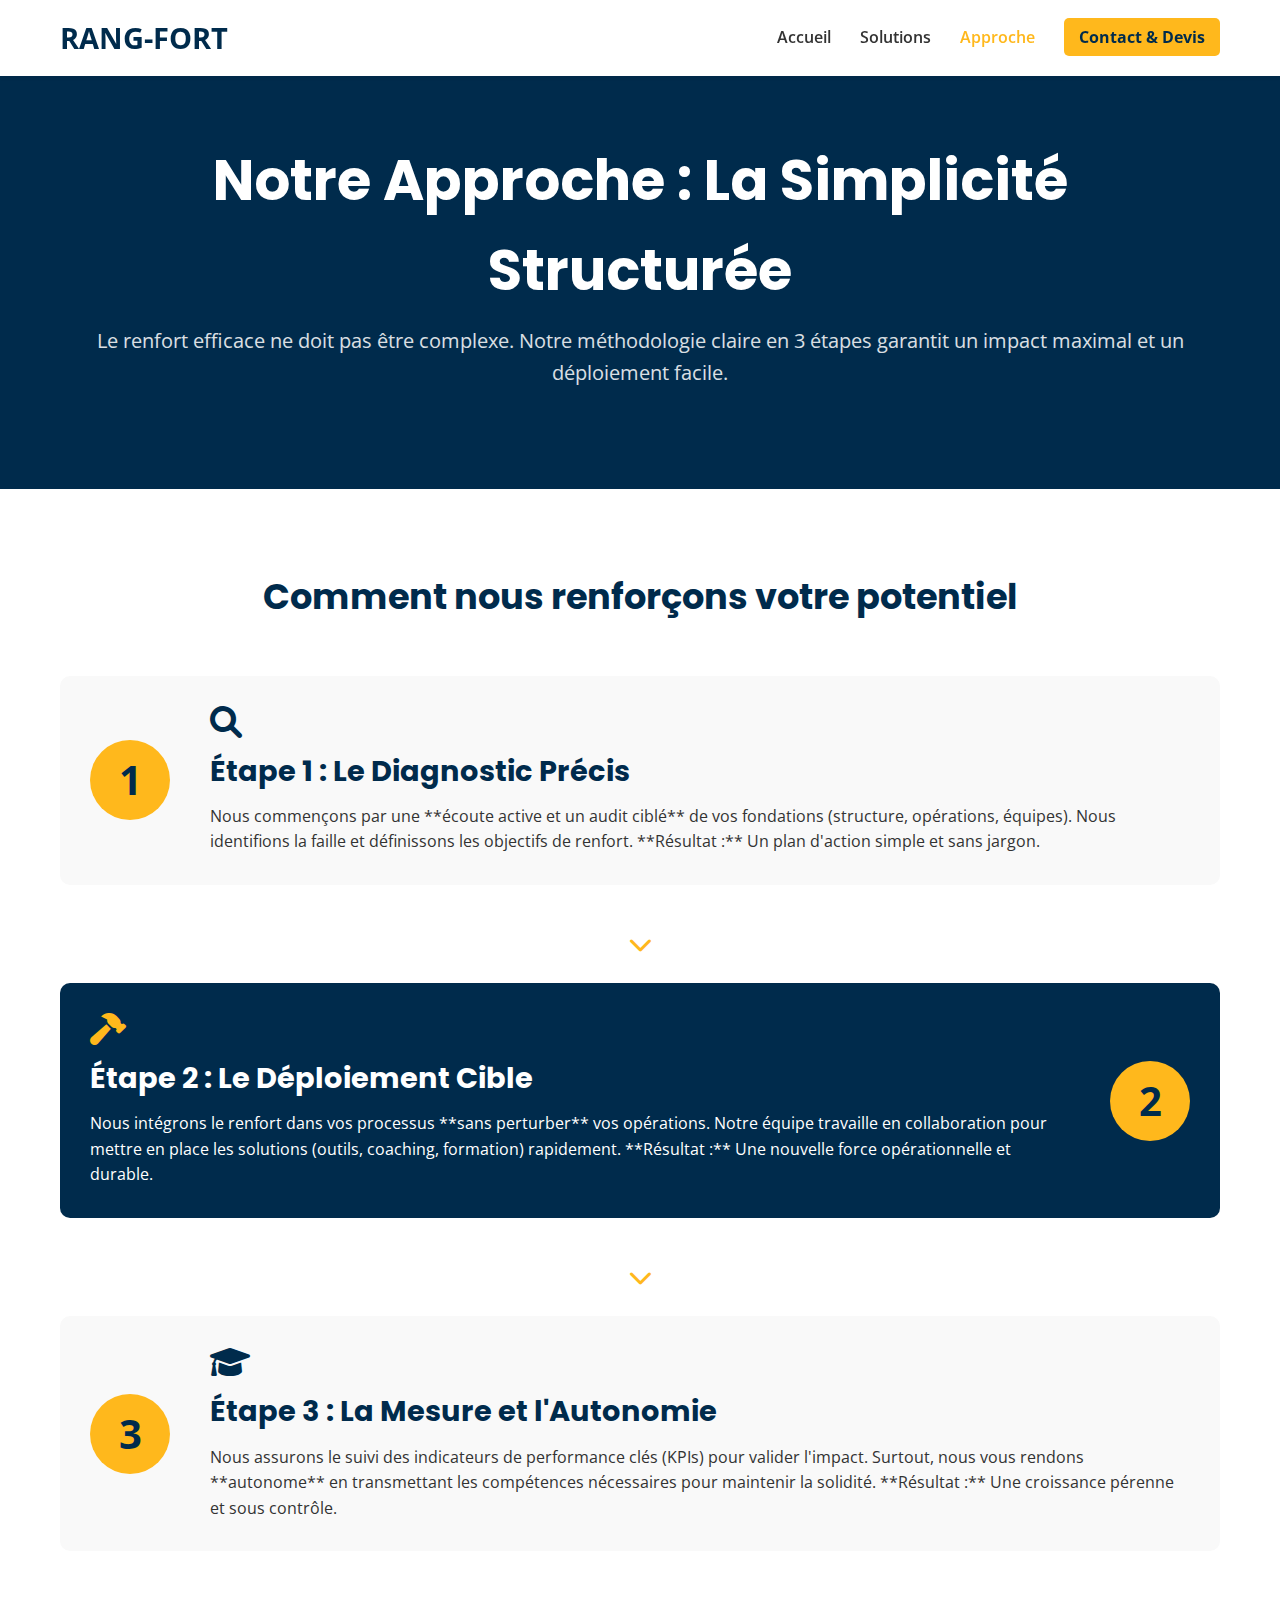
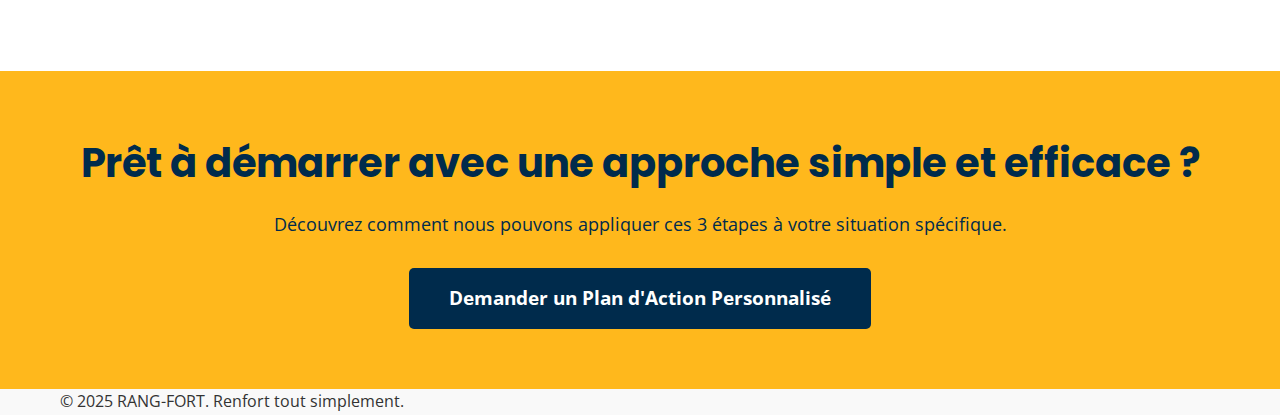
<file: approche.html>
<!DOCTYPE html>
<html lang="fr">
<head>
    <meta charset="UTF-8">
    <meta name="viewport" content="width=device-width, initial-scale=1.0">
    <title>Notre Approche | RANG-FORT – Renfort tout simplement</title>
    <link rel="stylesheet" href="style.css">
    <link rel="stylesheet" href="https://cdnjs.cloudflare.com/ajax/libs/font-awesome/6.0.0-beta3/css/all.min.css">
    <link href="https://fonts.googleapis.com/css2?family=Poppins:wght@600;700&family=Open+Sans:wght@400;600&display=swap" rel="stylesheet">
</head>
<body>

    <header class="header">
        <div class="container nav-content">
            <a href="index.html" class="logo">RANG-FORT</a>
            <nav>
                <a href="index.html">Accueil</a>
                <a href="solutions.html">Solutions</a>
                <a href="approche.html" class="current">Approche</a>
                <a href="#" class="cta-nav">Contact & Devis</a>
            </nav>
        </div>
    </header>

    <section class="hero-solutions hero-approche">
        <div class="container">
            <h1>Notre Approche : La Simplicité Structurée</h1>
            <p class="subtitle">Le renfort efficace ne doit pas être complexe. Notre méthodologie claire en 3 étapes garantit un impact maximal et un déploiement facile.</p>
        </div>
    </section>

    <section class="methodology-steps">
        <div class="container">
            <h2 class="section-title">Comment nous renforçons votre potentiel</h2>

            <div class="step-card">
                <div class="step-number accent-bg">1</div>
                <div class="step-content">
                    <i class="fas fa-search step-icon"></i>
                    <h3>Étape 1 : Le Diagnostic Précis</h3>
                    <p>Nous commençons par une **écoute active et un audit ciblé** de vos fondations (structure, opérations, équipes). Nous identifions la faille et définissons les objectifs de renfort. **Résultat :** Un plan d'action simple et sans jargon.</p>
                </div>
            </div>

            <div class="step-separator"><i class="fas fa-chevron-down"></i></div>

            <div class="step-card step-card-reverse">
                <div class="step-number accent-bg">2</div>
                <div class="step-content">
                    <i class="fas fa-hammer step-icon"></i>
                    <h3>Étape 2 : Le Déploiement Cible</h3>
                    <p>Nous intégrons le renfort dans vos processus **sans perturber** vos opérations. Notre équipe travaille en collaboration pour mettre en place les solutions (outils, coaching, formation) rapidement. **Résultat :** Une nouvelle force opérationnelle et durable.</p>
                </div>
            </div>

            <div class="step-separator"><i class="fas fa-chevron-down"></i></div>

            <div class="step-card">
                <div class="step-number accent-bg">3</div>
                <div class="step-content">
                    <i class="fas fa-graduation-cap step-icon"></i>
                    <h3>Étape 3 : La Mesure et l'Autonomie</h3>
                    <p>Nous assurons le suivi des indicateurs de performance clés (KPIs) pour valider l'impact. Surtout, nous vous rendons **autonome** en transmettant les compétences nécessaires pour maintenir la solidité. **Résultat :** Une croissance pérenne et sous contrôle.</p>
                </div>
            </div>

        </div>
    </section>

    <section class="cta-final">
        <div class="container">
            <h2>Prêt à démarrer avec une approche simple et efficace ?</h2>
            <p>Découvrez comment nous pouvons appliquer ces 3 étapes à votre situation spécifique.</p>
            <a href="#" class="cta-button-final">Demander un Plan d'Action Personnalisé</a>
        </div>
    </section>

    <footer class="footer">
        <div class="container">
            <p>&copy; 2025 RANG-FORT. Renfort tout simplement.</p>
        </div>
    </footer>

</body>
</html>
</file>
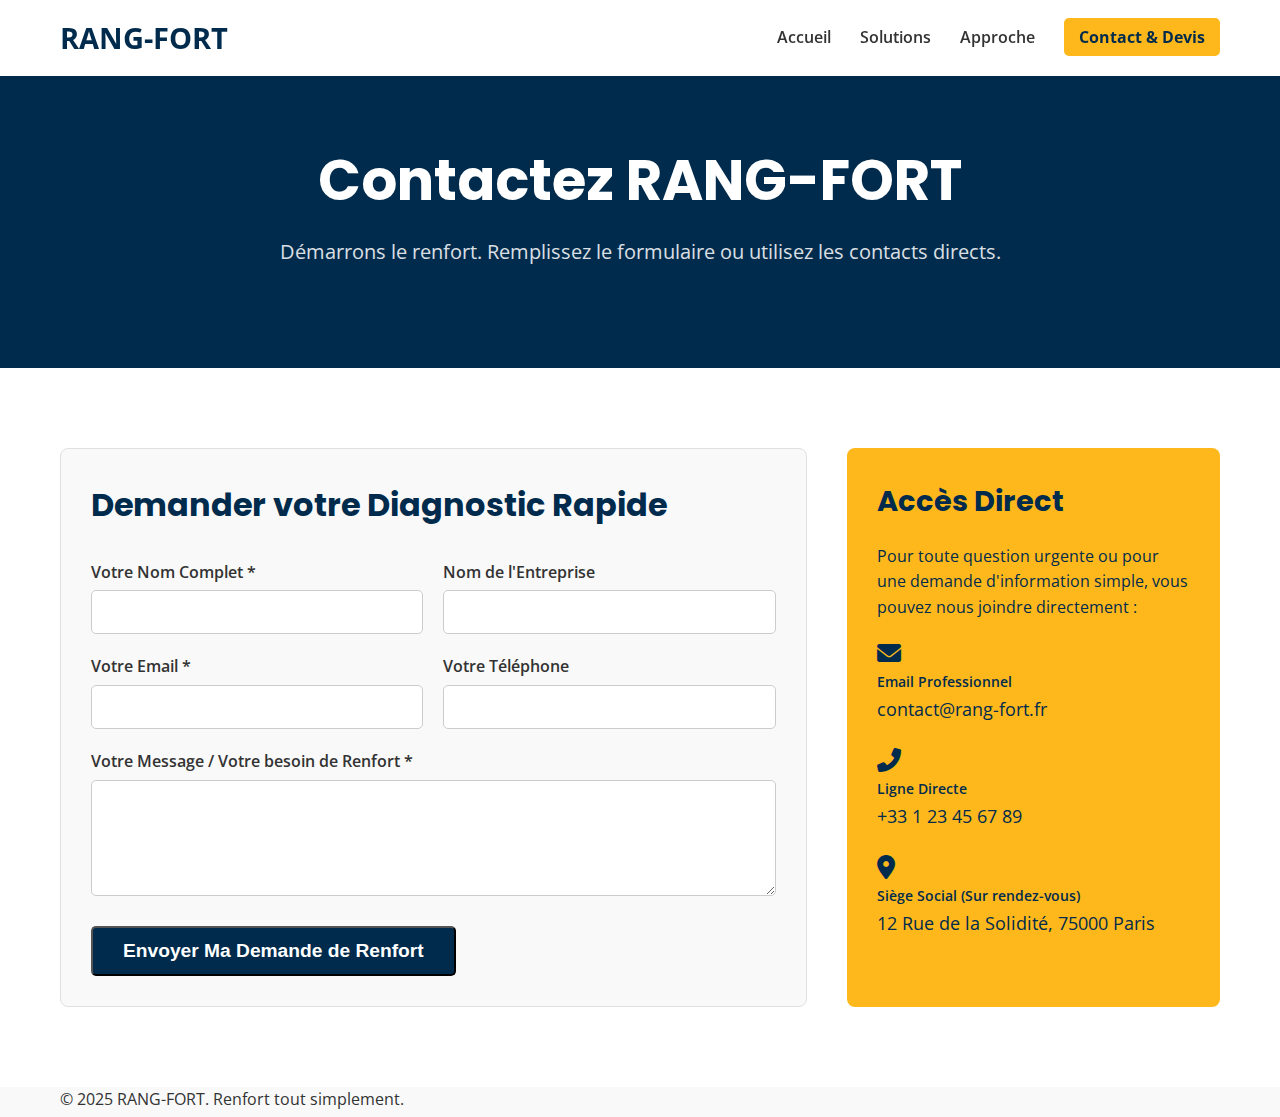
<file: contact.html>
<!DOCTYPE html>
<html lang="fr">
<head>
    <meta charset="UTF-8">
    <meta name="viewport" content="width=device-width, initial-scale=1.0">
    <title>Contact & Devis | RANG-FORT – Renfort tout simplement</title>
    <link rel="stylesheet" href="style.css">
    <link rel="stylesheet" href="https://cdnjs.cloudflare.com/ajax/libs/font-awesome/6.0.0-beta3/css/all.min.css">
    <link href="https://fonts.googleapis.com/css2?family=Poppins:wght@600;700&family=Open+Sans:wght@400;600&display=swap" rel="stylesheet">
</head>
<body>

    <header class="header">
        <div class="container nav-content">
            <a href="index.html" class="logo">RANG-FORT</a>
            <nav>
                <a href="index.html">Accueil</a>
                <a href="solutions.html">Solutions</a>
                <a href="approche.html">Approche</a>
                <a href="contact.html" class="cta-nav current">Contact & Devis</a>
            </nav>
        </div>
    </header>

    <section class="hero-solutions hero-contact">
        <div class="container">
            <h1>Contactez RANG-FORT</h1>
            <p class="subtitle">Démarrons le renfort. Remplissez le formulaire ou utilisez les contacts directs.</p>
        </div>
    </section>

    <section class="contact-grid-section">
        <div class="container contact-grid">
            
            <div class="contact-form-container">
                <h2 class="form-title">Demander votre Diagnostic Rapide</h2>
                <form action="/submit-form" method="POST" class="contact-form">
                    
                    <div class="form-group">
                        <label for="name">Votre Nom Complet *</label>
                        <input type="text" id="name" name="name" required>
                    </div>

                    <div class="form-group">
                        <label for="company">Nom de l'Entreprise</label>
                        <input type="text" id="company" name="company">
                    </div>
                    
                    <div class="form-group">
                        <label for="email">Votre Email *</label>
                        <input type="email" id="email" name="email" required>
                    </div>

                    <div class="form-group">
                        <label for="phone">Votre Téléphone</label>
                        <input type="tel" id="phone" name="phone">
                    </div>

                    <div class="form-group full-width">
                        <label for="message">Votre Message / Votre besoin de Renfort *</label>
                        <textarea id="message" name="message" rows="5" required></textarea>
                    </div>

                    <button type="submit" class="submit-button cta-button-final">Envoyer Ma Demande de Renfort</button>
                </form>
            </div>

            <div class="contact-info-container accent-bg">
                <h2 class="info-title">Accès Direct</h2>
                <p>Pour toute question urgente ou pour une demande d'information simple, vous pouvez nous joindre directement :</p>
                
                <div class="info-detail">
                    <i class="fas fa-envelope info-icon"></i>
                    <p>Email Professionnel</p>
                    <a href="mailto:contact@rang-fort.fr">contact@rang-fort.fr</a>
                </div>

                <div class="info-detail">
                    <i class="fas fa-phone-alt info-icon"></i>
                    <p>Ligne Directe</p>
                    <a href="tel:+33123456789">+33 1 23 45 67 89</a>
                </div>

                <div class="info-detail">
                    <i class="fas fa-map-marker-alt info-icon"></i>
                    <p>Siège Social (Sur rendez-vous)</p>
                    <address>12 Rue de la Solidité, 75000 Paris</address>
                </div>

            </div>

        </div>
    </section>

    <footer class="footer">
        <div class="container">
            <p>&copy; 2025 RANG-FORT. Renfort tout simplement.</p>
        </div>
    </footer>

</body>
</html>
</file>
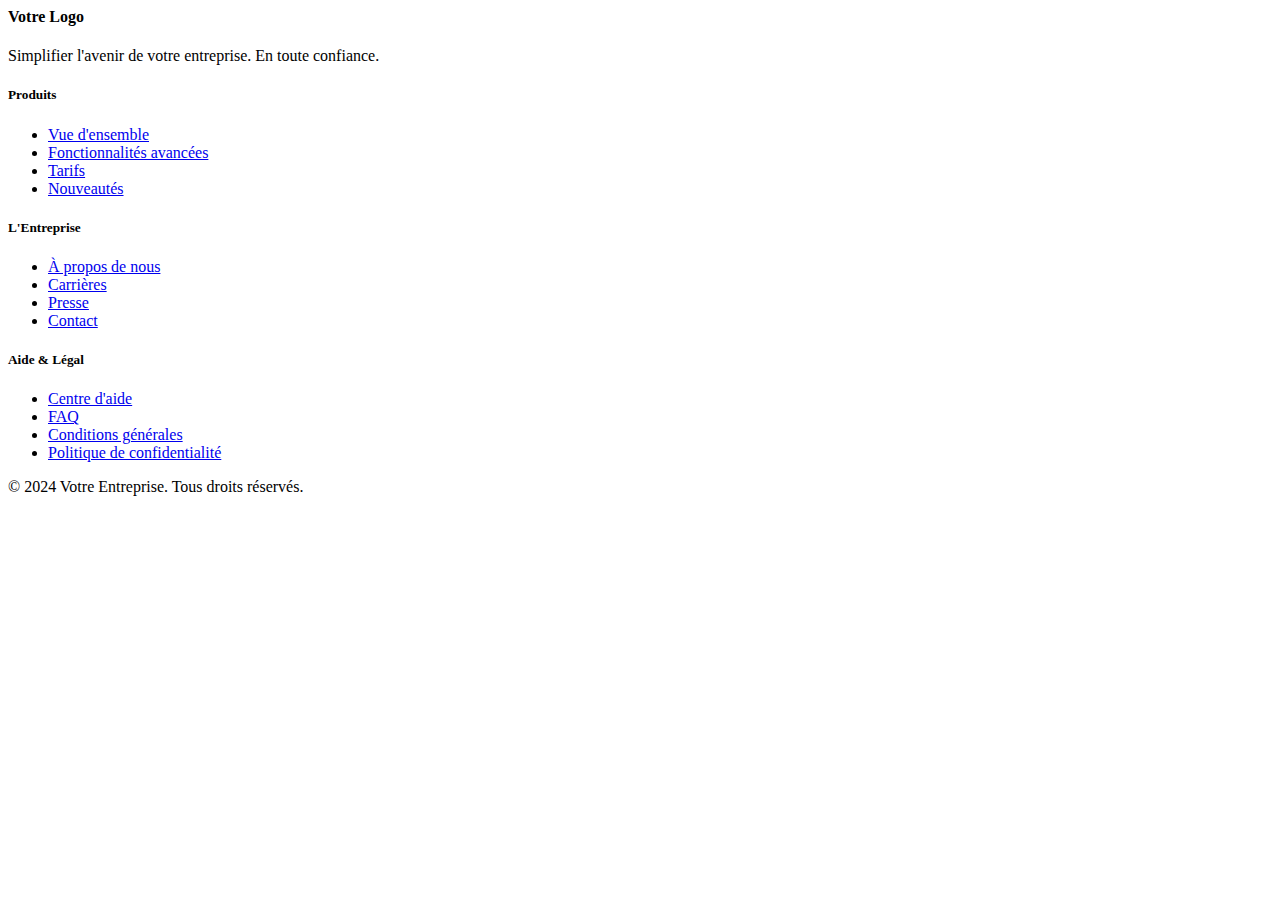
<file: footer.html>
<html>

<body>

        <div class="container footer-grid">

            <div class="footer-col footer-branding">
                <h4 class="footer-logo">Votre Logo</h4>
                <p>Simplifier l'avenir de votre entreprise. En toute confiance.</p>
                <div class="social-icons">
                    <a href="#"><i class="fab fa-facebook-f"></i></a>
                    <a href="#"><i class="fab fa-twitter"></i></a>
                    <a href="#"><i class="fab fa-linkedin-in"></i></a>
                </div>
            </div>

            <div class="footer-col">
                <h5>Produits</h5>
                <ul>
                    <li><a href="#">Vue d'ensemble</a></li>
                    <li><a href="#">Fonctionnalités avancées</a></li>
                    <li><a href="#">Tarifs</a></li>
                    <li><a href="#">Nouveautés</a></li>
                </ul>
            </div>

            <div class="footer-col">
                <h5>L'Entreprise</h5>
                <ul>
                    <li><a href="#">À propos de nous</a></li>
                    <li><a href="#">Carrières</a></li>
                    <li><a href="#">Presse</a></li>
                    <li><a href="#">Contact</a></li>
                </ul>
            </div>

            <div class="footer-col">
                <h5>Aide & Légal</h5>
                <ul>
                    <li><a href="#">Centre d'aide</a></li>
                    <li><a href="#">FAQ</a></li>
                    <li><a href="#">Conditions générales</a></li>
                    <li><a href="#">Politique de confidentialité</a></li>
                </ul>
            </div>

        </div>

        <div class="footer-bottom">
            <div class="container">
                <p>&copy; 2024 Votre Entreprise. Tous droits réservés.</p>
            </div>
        </div>

</body>

</html>
</file>
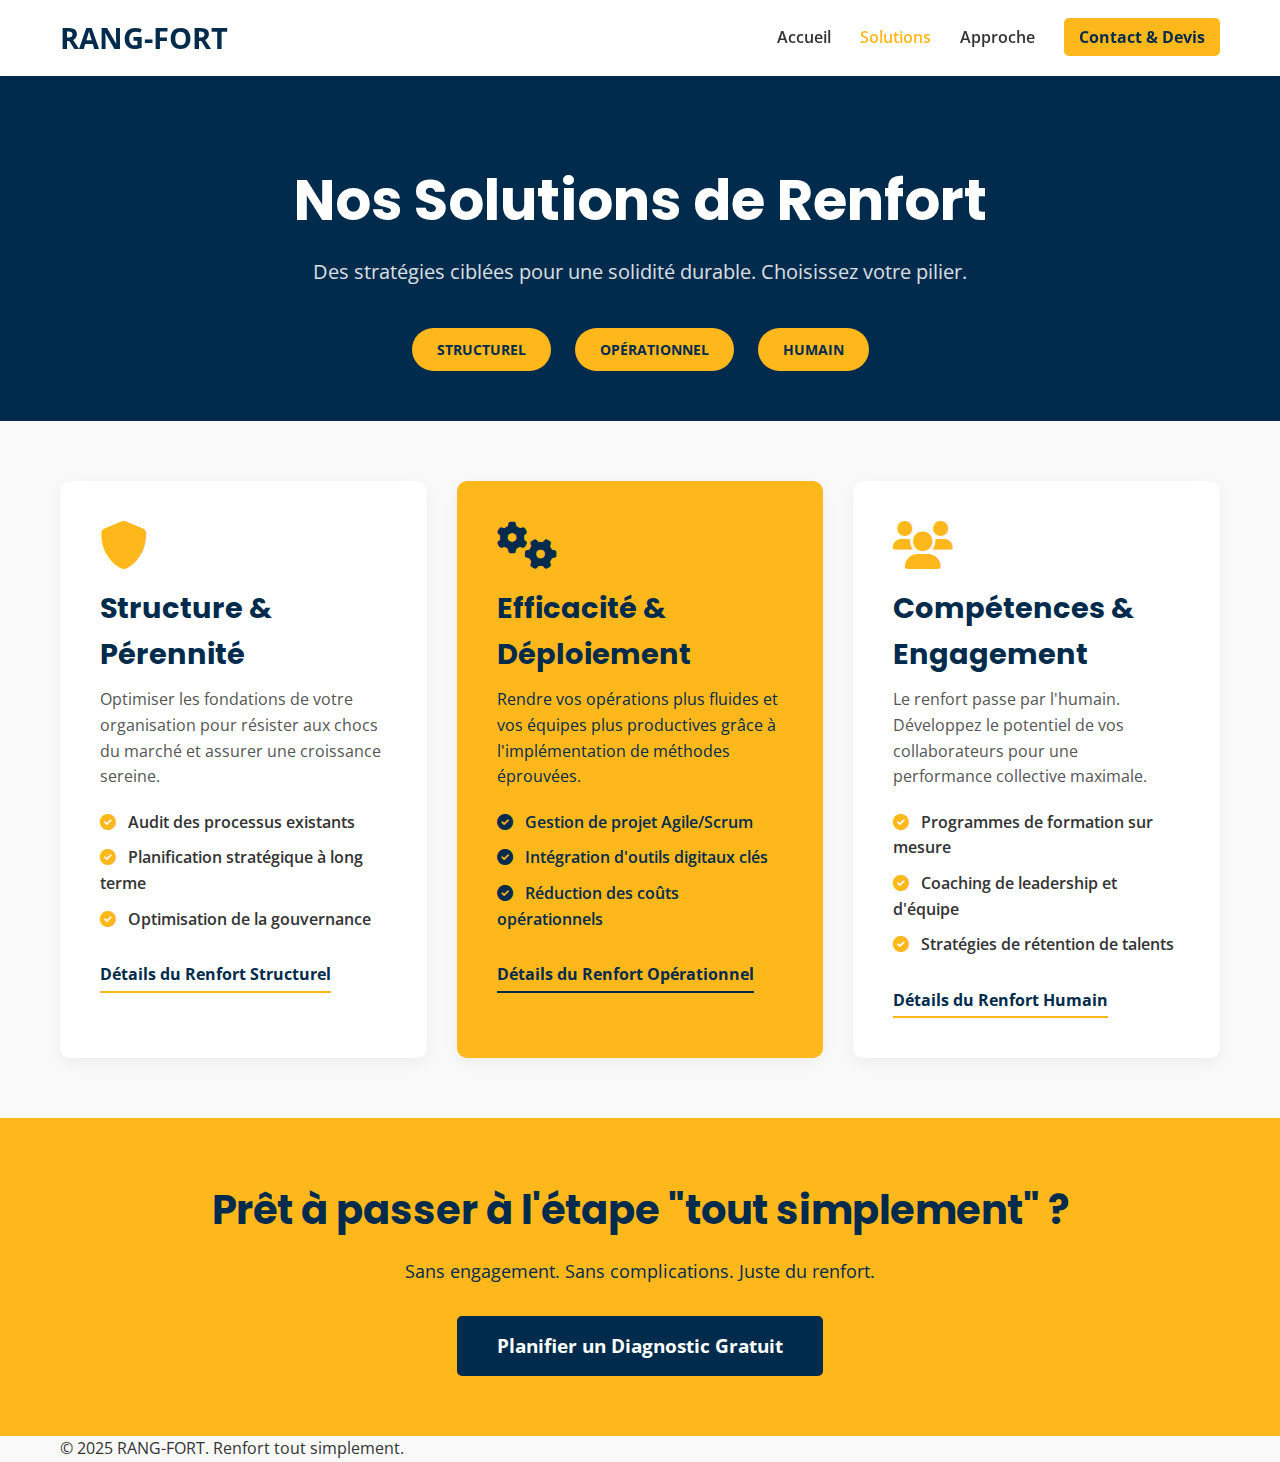
<file: solutions.html>
<!DOCTYPE html>
<html lang="fr">
<head>
    <meta charset="UTF-8">
    <meta name="viewport" content="width=device-width, initial-scale=1.0">
    <title>Nos Solutions de Renfort | RANG-FORT</title>
    <link rel="stylesheet" href="style.css">
    <link rel="stylesheet" href="https://cdnjs.cloudflare.com/ajax/libs/font-awesome/6.0.0-beta3/css/all.min.css">
    <link href="https://fonts.googleapis.com/css2?family=Poppins:wght@600;700&family=Open+Sans:wght@400;600&display=swap" rel="stylesheet">
</head>
<body>

    <header class="header">
        <div class="container nav-content">
            <a href="index.html" class="logo">RANG-FORT</a>
            <nav>
                <a href="index.html">Accueil</a>
                <a href="#" class="current">Solutions</a>
                <a href="approche.html">Approche</a>
                <a href="contact.html" class="cta-nav">Contact & Devis</a>
            </nav>
        </div>
    </header>

    <section class="hero-solutions">
        <div class="container">
            <h1>Nos Solutions de Renfort</h1>
            <p class="subtitle">Des stratégies ciblées pour une solidité durable. Choisissez votre pilier.</p>
            
            <div class="quick-links">
                <a href="#structurel" class="quick-link-btn">Structurel</a>
                <a href="#operationnel" class="quick-link-btn">Opérationnel</a>
                <a href="#humain" class="quick-link-btn">Humain</a>
            </div>
        </div>
    </section>

    <section class="solutions-grid container">
        
        <article class="solution-card" id="structurel">
            <i class="fas fa-shield-alt icon-large"></i>
            <h2>Structure & Pérennité</h2>
            <p>Optimiser les fondations de votre organisation pour résister aux chocs du marché et assurer une croissance sereine.</p>
            <ul class="features-list">
                <li><i class="fas fa-check-circle"></i> Audit des processus existants</li>
                <li><i class="fas fa-check-circle"></i> Planification stratégique à long terme</li>
                <li><i class="fas fa-check-circle"></i> Optimisation de la gouvernance</li>
            </ul>
            <a href="#" class="details-link">Détails du Renfort Structurel</a>
        </article>

        <article class="solution-card accent-bg" id="operationnel">
            <i class="fas fa-cogs icon-large"></i>
            <h2>Efficacité & Déploiement</h2>
            <p>Rendre vos opérations plus fluides et vos équipes plus productives grâce à l'implémentation de méthodes éprouvées.</p>
            <ul class="features-list">
                <li><i class="fas fa-check-circle"></i> Gestion de projet Agile/Scrum</li>
                <li><i class="fas fa-check-circle"></i> Intégration d'outils digitaux clés</li>
                <li><i class="fas fa-check-circle"></i> Réduction des coûts opérationnels</li>
            </ul>
            <a href="#" class="details-link">Détails du Renfort Opérationnel</a>
        </article>

        <article class="solution-card" id="humain">
            <i class="fas fa-users icon-large"></i>
            <h2>Compétences & Engagement</h2>
            <p>Le renfort passe par l'humain. Développez le potentiel de vos collaborateurs pour une performance collective maximale.</p>
            <ul class="features-list">
                <li><i class="fas fa-check-circle"></i> Programmes de formation sur mesure</li>
                <li><i class="fas fa-check-circle"></i> Coaching de leadership et d'équipe</li>
                <li><i class="fas fa-check-circle"></i> Stratégies de rétention de talents</li>
            </ul>
            <a href="#" class="details-link">Détails du Renfort Humain</a>
        </article>
        
    </section>
    
    <section class="cta-final">
        <div class="container">
            <h2>Prêt à passer à l'étape "tout simplement" ?</h2>
            <p>Sans engagement. Sans complications. Juste du renfort.</p>
            <a href="#" class="cta-button-final">Planifier un Diagnostic Gratuit</a>
        </div>
    </section>

    <footer class="footer">
        <div class="container">
            <p>&copy; 2025 RANG-FORT. Renfort tout simplement.</p>
        </div>
    </footer>

</body>
</html>
</file>
<file: style.css>
/* Définition des variables de couleur au niveau global (root) */
:root {
    --color-primary: #1E3A8A; /* Bleu foncé - Confiance */
    --color-secondary: #F97316; /* Orange - Dynamisme (CTA) */
    --color-background: #F9FAFB; /* Gris très pâle - Fond clair */
    --color-text: #111827; /* Noir - Texte */
    --color-white: #ffffff;
}

/* ------------------------------------- */
/* Base et Réinitialisation */
/* ------------------------------------- */
/* VARIABLES ET RÉINITIALISATION DE BASE */
:root {
    --color-marine: #002B4C;
    --color-accent: #FFB81C;
    --color-light-gray: #F9F9F9;
    --color-white: #FFFFFF;
    --color-text: #333333;
    --font-heading: 'Poppins', sans-serif;
    --font-body: 'Open Sans', sans-serif;
}

* {
    margin: 0;
    padding: 0;
    box-sizing: border-box;
}

body {
    font-family: var(--font-body);
    color: var(--color-text);
    background-color: var(--color-light-gray); /* Fond légèrement cassé */
    line-height: 1.6;
}

.container {
    max-width: 1200px;
    margin: 0 auto;
    padding: 0 20px;
}

h1, h2, h3 {
    font-family: var(--font-heading);
    color: var(--color-marine);
    font-weight: 700;
}

/* --- 1. EN-TÊTE ET NAVIGATION --- */
.header {
    background-color: var(--color-white);
    box-shadow: 0 2px 4px rgba(0, 0, 0, 0.05);
    position: sticky;
    top: 0;
    z-index: 1000;
}

.nav-content {
    display: flex;
    justify-content: space-between;
    align-items: center;
    padding: 15px 20px;
}

.logo {
    font-size: 1.8rem;
    font-weight: 700;
    color: var(--color-marine);
    text-decoration: none;
}

nav a {
    text-decoration: none;
    color: var(--color-text);
    margin-left: 25px;
    font-weight: 600;
    transition: color 0.3s;
}

nav a:hover, nav a.current {
    color: var(--color-accent);
}

.cta-nav {
    background-color: var(--color-accent);
    color: var(--color-marine) !important;
    padding: 8px 15px;
    border-radius: 5px;
    font-weight: 700;
    transition: background-color 0.3s;
}

.cta-nav:hover {
    background-color: #e0a316; /* Lighter accent */
}

/* --- 2. BANNIÈRE / HERO SOLUTIONS --- */
.hero-solutions {
    background-color: var(--color-marine);
    color: var(--color-white);
    padding: 80px 20px 50px;
    text-align: center;
}

.hero-solutions h1 {
    color: var(--color-white);
    font-size: 3.5rem;
    margin-bottom: 10px;
}

.hero-solutions .subtitle {
    font-size: 1.25rem;
    font-weight: 400;
    opacity: 0.85;
    margin-bottom: 40px;
}

.quick-links {
    margin-top: 30px;
}

.quick-link-btn {
    display: inline-block;
    background-color: var(--color-accent);
    color: var(--color-marine);
    text-decoration: none;
    padding: 10px 25px;
    margin: 0 10px;
    border-radius: 50px;
    font-weight: 700;
    transition: transform 0.3s, opacity 0.3s;
    text-transform: uppercase;
    font-size: 0.9rem;
}

.quick-link-btn:hover {
    transform: translateY(-3px);
    opacity: 0.9;
}

/* 2. SECTION HÉRO HOME */
.hero-home {
    background-color: var(--color-marine);
    color: var(--color-white);
    padding: 120px 20px;
    text-align: center;
    /* Un peu de fantaisie visuelle (gradient subtil) */
    background-image: linear-gradient(180deg, rgba(0, 43, 76, 0.9) 0%, var(--color-marine) 100%);
}

.hero-home h1 {
    color: var(--color-white);
    font-size: 4rem;
    line-height: 1.1;
    margin-bottom: 20px;
}

.highlight-accent {
    color: var(--color-accent);
}

.tagline {
    font-size: 1.5rem;
    font-weight: 400;
    opacity: 0.9;
    margin-bottom: 40px;
    max-width: 800px;
    margin-left: auto;
    margin-right: auto;
}

.cta-button-hero {
    display: inline-block;
    background-color: var(--color-accent);
    color: var(--color-marine);
    text-decoration: none;
    padding: 18px 45px;
    border-radius: 5px;
    font-size: 1.3rem;
    font-weight: 700;
    transition: background-color 0.3s, transform 0.3s;
    text-transform: uppercase;
    box-shadow: 0 5px 15px rgba(255, 184, 28, 0.3);
}

.cta-button-hero:hover {
    background-color: #e0a316; /* Lighter accent */
    transform: translateY(-2px);
}

.hero-trust {
    margin-top: 60px;
    font-size: 0.9rem;
    opacity: 0.7;
}

/* 3. SECTION PREUVE (POINTS) */
.proof-points {
    padding: 80px 20px;
    text-align: center;
    background-color: var(--color-white); /* Contraste avec le fond body */
}

.section-title {
    font-size: 2.2rem;
    margin-bottom: 50px;
    text-align: center;
}

.points-grid {
    display: flex;
    justify-content: space-around;
    gap: 30px;
}

.point-item {
    flex: 1;
    max-width: 300px;
    padding: 20px;
}

.icon-proof {
    font-size: 3rem;
    color: var(--color-marine);
    margin-bottom: 15px;
}

.point-item h3 {
    font-size: 1.5rem;
    margin-bottom: 10px;
}

.point-item p {
    color: #555;
}

/* 4. SECTION SERVICES TEASER */
.solutions-teaser {
    padding: 80px 20px;
    background-color: var(--color-light-gray);
    text-align: center;
}

.teaser-grid {
    display: grid;
    grid-template-columns: repeat(auto-fit, minmax(300px, 1fr));
    gap: 30px;
    margin-top: 40px;
}

.teaser-card {
    display: block;
    background-color: var(--color-white);
    padding: 30px;
    border-radius: 8px;
    text-align: left;
    text-decoration: none;
    color: var(--color-text);
    box-shadow: 0 4px 10px rgba(0, 0, 0, 0.05);
    transition: transform 0.3s, box-shadow 0.3s;
}

.teaser-card:hover {
    transform: translateY(-5px);
    box-shadow: 0 8px 20px rgba(0, 0, 0, 0.1);
}

.teaser-card i {
    font-size: 2.5rem;
    color: var(--color-accent);
    margin-bottom: 15px;
}

.accent-teaser i {
    color: var(--color-marine); /* Inversion pour l'accent */
}

.accent-teaser {
    background-color: var(--color-accent);
    color: var(--color-marine) !important;
}

.accent-teaser h3, .accent-teaser p {
    color: var(--color-marine);
}

.teaser-card h3 {
    font-size: 1.6rem;
    margin-bottom: 5px;
}

.teaser-link {
    display: block;
    margin-top: 15px;
    font-weight: 700;
    color: var(--color-marine);
}

.accent-teaser .teaser-link {
    color: var(--color-white);
}

/* 5. CTA PRINCIPAL HOME (Variante sombre du CTA) */
.cta-home-dark {
    background-color: var(--color-marine);
    color: var(--color-white);
}

.cta-home-dark h2, .cta-home-dark p {
    color: var(--color-white);
}

/* RESPONSIVE (Ajustements pour l'Accueil) */
@media (max-width: 768px) {
    .hero-home h1 {
        font-size: 3rem;
    }
    .tagline {
        font-size: 1.2rem;
    }
    .points-grid {
        flex-direction: column;
        align-items: center;
    }
    .point-item {
        max-width: 100%;
        margin-bottom: 20px;
    }
}

/* --- 3. GRILLE DE SOLUTIONS --- */
.solutions-grid {
    display: grid;
    /* 3 colonnes de taille égale */
    grid-template-columns: repeat(auto-fit, minmax(300px, 1fr));
    gap: 30px;
    padding: 60px 20px;
}

.solution-card {
    background-color: var(--color-white);
    padding: 40px;
    border-radius: 10px;
    box-shadow: 0 5px 15px rgba(0, 0, 0, 0.05);
    text-align: left;
    transition: transform 0.3s, box-shadow 0.3s;
}

.solution-card:hover {
    transform: translateY(-5px);
    box-shadow: 0 10px 25px rgba(0, 0, 0, 0.1);
}

.solution-card h2 {
    font-size: 1.8rem;
    margin-top: 15px;
    margin-bottom: 10px;
}

.solution-card p {
    margin-bottom: 20px;
    color: #555;
    min-height: 70px; /* Assure une hauteur constante */
}

.icon-large {
    font-size: 3rem;
    color: var(--color-accent);
}

.accent-bg .icon-large {
    color: var(--color-marine); /* Inverse les couleurs pour la carte d'accent */
}

.accent-bg {
    background-color: var(--color-accent); /* Carte accentuée */
    color: var(--color-marine);
}

.accent-bg h2, .accent-bg p {
    color: var(--color-marine);
}

.features-list {
    list-style: none;
    margin-bottom: 30px;
}

.features-list li {
    margin-bottom: 10px;
    font-weight: 600;
}

.features-list .fa-check-circle {
    color: var(--color-accent);
    margin-right: 8px;
}

.accent-bg .features-list .fa-check-circle {
    color: var(--color-marine);
}

.details-link {
    display: inline-block;
    color: var(--color-marine);
    text-decoration: none;
    font-weight: 700;
    border-bottom: 2px solid var(--color-accent);
    padding-bottom: 3px;
    transition: border-color 0.3s;
}

.accent-bg .details-link {
    border-bottom: 2px solid var(--color-marine);
}

/* --- 4. CTA FINAL (Bouton d'Action) --- */
.cta-final {
    background-color: var(--color-accent);
    color: var(--color-marine);
    text-align: center;
    padding: 60px 20px;
}

.cta-final h2 {
    color: var(--color-marine);
    font-size: 2.5rem;
    margin-bottom: 15px;
}

.cta-final p {
    font-size: 1.1rem;
    margin-bottom: 30px;
}

.cta-button-final {
    display: inline-block;
    background-color: var(--color-marine);
    color: var(--color-white);
    text-decoration: none;
    padding: 15px 40px;
    border-radius: 5px;
    font-size: 1.2rem;
    font-weight: 700;
    transition: background-color 0.3s, transform 0.3s;
}

.cta-button-final:hover {
    background-color: #004070; /* Marine slightly darker */
    transform: translateY(-2px);
}

/* --- 5. PIED DE PAGE --- */
/* .footer {
    background-color: var(--color-marine);
    color: var(--color-white);
    padding: 20px 0;
    text-align: center;
    font-size: 0.9rem;
} */

/* RESPONSIVE DESIGN (Mobile First) */
@media (max-width: 768px) {
    .nav-content {
        flex-direction: column;
        text-align: center;
    }

    nav {
        margin-top: 15px;
    }

    nav a {
        display: block;
        margin: 8px 0;
    }

    .hero-solutions h1 {
        font-size: 2.5rem;
    }

    .solutions-grid {
        grid-template-columns: 1fr; /* Une seule colonne sur mobile */
    }

    .quick-link-btn {
        margin: 5px;
        padding: 8px 15px;
    }
}
/* Le CTA dans cette section est naturellement le .btn-primary (Orange) */

/* ------------------------------------- */
/* 8. Pied de Page (Footer) */
/* ------------------------------------- */

/* .main-footer {
    background-color: var(--color-primary); /* Fond Bleu Foncé */
    /* color: var(--color-white);
    padding: 30px 0;
    text-align: center;
}

.main-footer a {
    color: var(--color-white);
    text-decoration: none;
} */ 


/* --- NOUVEAUX STYLES SPÉCIFIQUES À L'APPROCHE --- */

/* 2. BANNIÈRE APPROCHE (Ajustement de hauteur si nécessaire) */
.hero-approche {
    padding: 60px 20px;
}

/* 3. LA MÉTHODE EN 3 ÉTAPES */
.methodology-steps {
    padding: 80px 20px;
    background-color: var(--color-white);
}

.step-card {
    display: flex;
    align-items: center;
    gap: 40px;
    margin-bottom: 40px;
    padding: 30px;
    border-radius: 10px;
    background-color: var(--color-light-gray);
}

/* Style de la carte inversée pour une séquence visuelle */
.step-card-reverse {
    flex-direction: row-reverse; /* Inverse l'ordre pour un effet zig-zag */
    background-color: var(--color-marine);
    color: var(--color-white);
}

.step-card-reverse h3, .step-card-reverse p {
    color: var(--color-white);
}

.step-card-reverse .step-icon {
    color: var(--color-accent); /* Maintient l'accent sur l'icône */
}


.step-number {
    font-size: 2.5rem;
    font-weight: 700;
    color: var(--color-marine);
    padding: 20px;
    border-radius: 50%;
    min-width: 80px;
    height: 80px;
    display: flex;
    justify-content: center;
    align-items: center;
    background-color: var(--color-accent);
}

.step-content {
    flex: 1;
}

.step-icon {
    font-size: 2rem;
    color: var(--color-marine);
    margin-bottom: 10px;
}

.step-card-reverse .step-icon {
    color: var(--color-accent);
}

.step-content h3 {
    font-size: 1.8rem;
    margin-bottom: 10px;
}

.step-separator {
    text-align: center;
    color: var(--color-accent);
    font-size: 1.5rem;
    margin: 20px 0;
}

/* RESPONSIVE (Approche) */
@media (max-width: 768px) {
    .step-card, .step-card-reverse {
        flex-direction: column; /* Empilement vertical sur mobile */
        text-align: center;
    }

    .step-number {
        margin-bottom: 20px;
    }
}


/* --- NOUVEAUX STYLES SPÉCIFIQUES AU CONTACT --- */

/* 2. BANNIÈRE CONTACT */
.hero-contact {
    padding: 60px 20px;
}

/* 3. GRILLE DE CONTACT */
.contact-grid-section {
    padding: 80px 20px;
    background-color: var(--color-white);
}

.contact-grid {
    display: grid;
    /* Deux colonnes : 2/3 pour le formulaire, 1/3 pour les infos */
    grid-template-columns: 2fr 1fr; 
    gap: 40px;
}

/* --- Formulaire --- */
.contact-form-container {
    padding: 30px;
    border: 1px solid #e0e0e0;
    border-radius: 8px;
    background-color: var(--color-light-gray);
}

.form-title {
    font-size: 2rem;
    margin-bottom: 30px;
    color: var(--color-marine);
}

.contact-form {
    display: flex;
    flex-wrap: wrap; /* Permet aux groupes de se placer côte à côte */
    gap: 20px;
}

.form-group {
    flex: 1 1 calc(50% - 10px); /* Deux éléments par ligne, moins la moitié de l'espacement */
    display: flex;
    flex-direction: column;
}

.form-group.full-width {
    flex: 1 1 100%; /* Prend toute la largeur pour le message */
}

.form-group label {
    font-weight: 600;
    margin-bottom: 5px;
    color: var(--color-text);
}

.contact-form input[type="text"],
.contact-form input[type="email"],
.contact-form input[type="tel"],
.contact-form textarea {
    padding: 12px;
    border: 1px solid #ccc;
    border-radius: 5px;
    font-size: 1rem;
    transition: border-color 0.3s, box-shadow 0.3s;
}

.contact-form input:focus, .contact-form textarea:focus {
    border-color: var(--color-accent);
    box-shadow: 0 0 0 2px rgba(255, 184, 28, 0.3);
    outline: none;
}

.contact-form textarea {
    resize: vertical;
}

.submit-button {
    /* Utilise les styles existants de cta-button-final */
    margin-top: 10px;
    width: auto; /* Prend la largeur nécessaire */
    padding: 12px 30px;
    cursor: pointer;
}

/* --- Informations Directes --- */
.contact-info-container {
    padding: 30px;
    border-radius: 8px;
    /* La couleur d'accent est définie dans accent-bg */
    color: var(--color-marine); 
}

.info-title {
    font-size: 1.8rem;
    margin-bottom: 20px;
    color: var(--color-marine);
}

.contact-info-container p {
    color: var(--color-marine);
    margin-bottom: 20px;
}

.info-detail {
    margin-bottom: 25px;
}

.info-icon {
    font-size: 1.5rem;
    color: var(--color-marine);
    margin-bottom: 5px;
}

.info-detail p {
    font-weight: 600;
    font-size: 0.9rem;
    margin-bottom: 2px;
}

.info-detail a, .info-detail address {
    display: block;
    color: var(--color-marine);
    text-decoration: none;
    font-size: 1.1rem;
    font-style: normal; /* Annule l'italique de address */
}

.info-detail a:hover {
    text-decoration: underline;
}

/* RESPONSIVE (Contact) */
@media (max-width: 900px) {
    .contact-grid {
        grid-template-columns: 1fr; /* Une seule colonne sur tablette/mobile */
    }
}

@media (max-width: 600px) {
    .form-group {
        flex: 1 1 100%; /* Un seul champ par ligne sur petit mobile */
    }
}

/* ------------------------------------- */
/* 8. Pied de Page (Footer) - Mise à jour moderne */
/* ------------------------------------- */

.main-footer {
    background-color: var(--color-primary); /* Fond Bleu Foncé */
    color: var(--color-white);
    padding-top: 50px; /* Espace interne pour aérer */
}

.footer-grid {
    display: grid;
    grid-template-columns: 2fr repeat(3, 1fr); /* 4 colonnes, la première est plus large */
    gap: 40px;
    padding-bottom: 50px;
}

.footer-col h5 {
    font-size: 1.1rem;
    color: var(--color-secondary); /* Titres des colonnes en Orange dynamique */
    margin-bottom: 20px;
    font-weight: 700;
}

.footer-col ul {
    list-style: none;
}

.footer-col ul li {
    margin-bottom: 10px;
}

.footer-col a {
    color: rgba(255, 255, 255, 0.7); /* Liens en blanc légèrement transparent */
    text-decoration: none;
    transition: color 0.3s;
}

.footer-col a:hover {
    color: var(--color-secondary); /* Orange vif au survol pour le dynamisme */
}

/* Branding et Texte d'introduction */
.footer-branding .footer-logo {
    font-size: 1.5rem;
    margin-bottom: 10px;
}

.footer-branding p {
    font-size: 0.9rem;
    line-height: 1.4;
    margin-bottom: 20px;
    color: rgba(255, 255, 255, 0.8);
}

/* Icônes Sociales */
.social-icons a {
    font-size: 1.2rem;
    margin-right: 15px;
    color: var(--color-white);
}

.social-icons a:hover {
    color: var(--color-secondary);
}

/* Bandeau de droits d'auteur */
.footer-bottom {
    border-top: 1px solid rgba(255, 255, 255, 0.1);
    padding: 20px 0;
    text-align: center;
    font-size: 0.8rem;
}

/* Responsive pour le Footer (à ajouter aux Media Queries existantes) */
@media (max-width: 992px) {
    .footer-grid {
        grid-template-columns: repeat(2, 1fr); /* 2 colonnes par défaut sur tablette */
    }
}

@media (max-width: 600px) {
    .footer-grid {
        grid-template-columns: 1fr; /* 1 seule colonne sur mobile */
        text-align: center;
    }
    
    .footer-branding {
        padding-bottom: 20px;
        border-bottom: 1px solid rgba(255, 255, 255, 0.1); /* Séparation entre les colonnes sur mobile */
        margin-bottom: 20px;
    }
    
    .social-icons {
        justify-content: center;
        display: flex;
    }

    .footer-col {
        text-align: center;
    }
}

/* ------------------------------------- */
/* 9. MEDIA QUERIES (Responsive Design) */
/* ------------------------------------- */

/* Pour les écrans de taille moyenne (tablettes, jusqu'à 992px) */
@media (max-width: 992px) {
    .hero-section .container {
        flex-direction: column; /* Empile le contenu et l'image */
        text-align: center;
    }

    .hero-section h2 {
        font-size: 2.5rem; /* Réduction de la taille du titre */
    }

    .hero-image {
        margin-top: 30px;
    }

    .features-grid {
        flex-wrap: wrap; /* Permet aux cartes de passer à la ligne */
    }

    .feature-card {
        flex-basis: calc(50% - 15px); /* Deux cartes par ligne sur tablette */
    }
}

/* Pour les petits écrans (smartphones, jusqu'à 600px) */
@media (max-width: 600px) {
    /* En-tête */
    .main-header .container {
        flex-direction: column;
        gap: 15px;
    }

    nav ul {
        flex-direction: column;
        gap: 10px;
    }

    /* Section Héro */
    .hero-section {
        padding: 40px 0;
    }

    .hero-section h2 {
        font-size: 1.8rem;
    }

    .hero-section p {
        font-size: 1rem;
    }
    
    .hero-actions {
        flex-direction: column; /* Empile les deux boutons CTA */
        gap: 10px;
    }
    
    .btn-secondary {
        margin-left: 0; /* Supprime la marge latérale inutile */
    }

    /* Fonctionnalités */
    .features-grid {
        flex-direction: column; /* Une carte par ligne sur mobile */
    }

    .feature-card {
        flex-basis: 100%;
    }
    
    /* CTA Final */
    .final-cta h3 {
        font-size: 1.5rem;
    }
}
</file>
